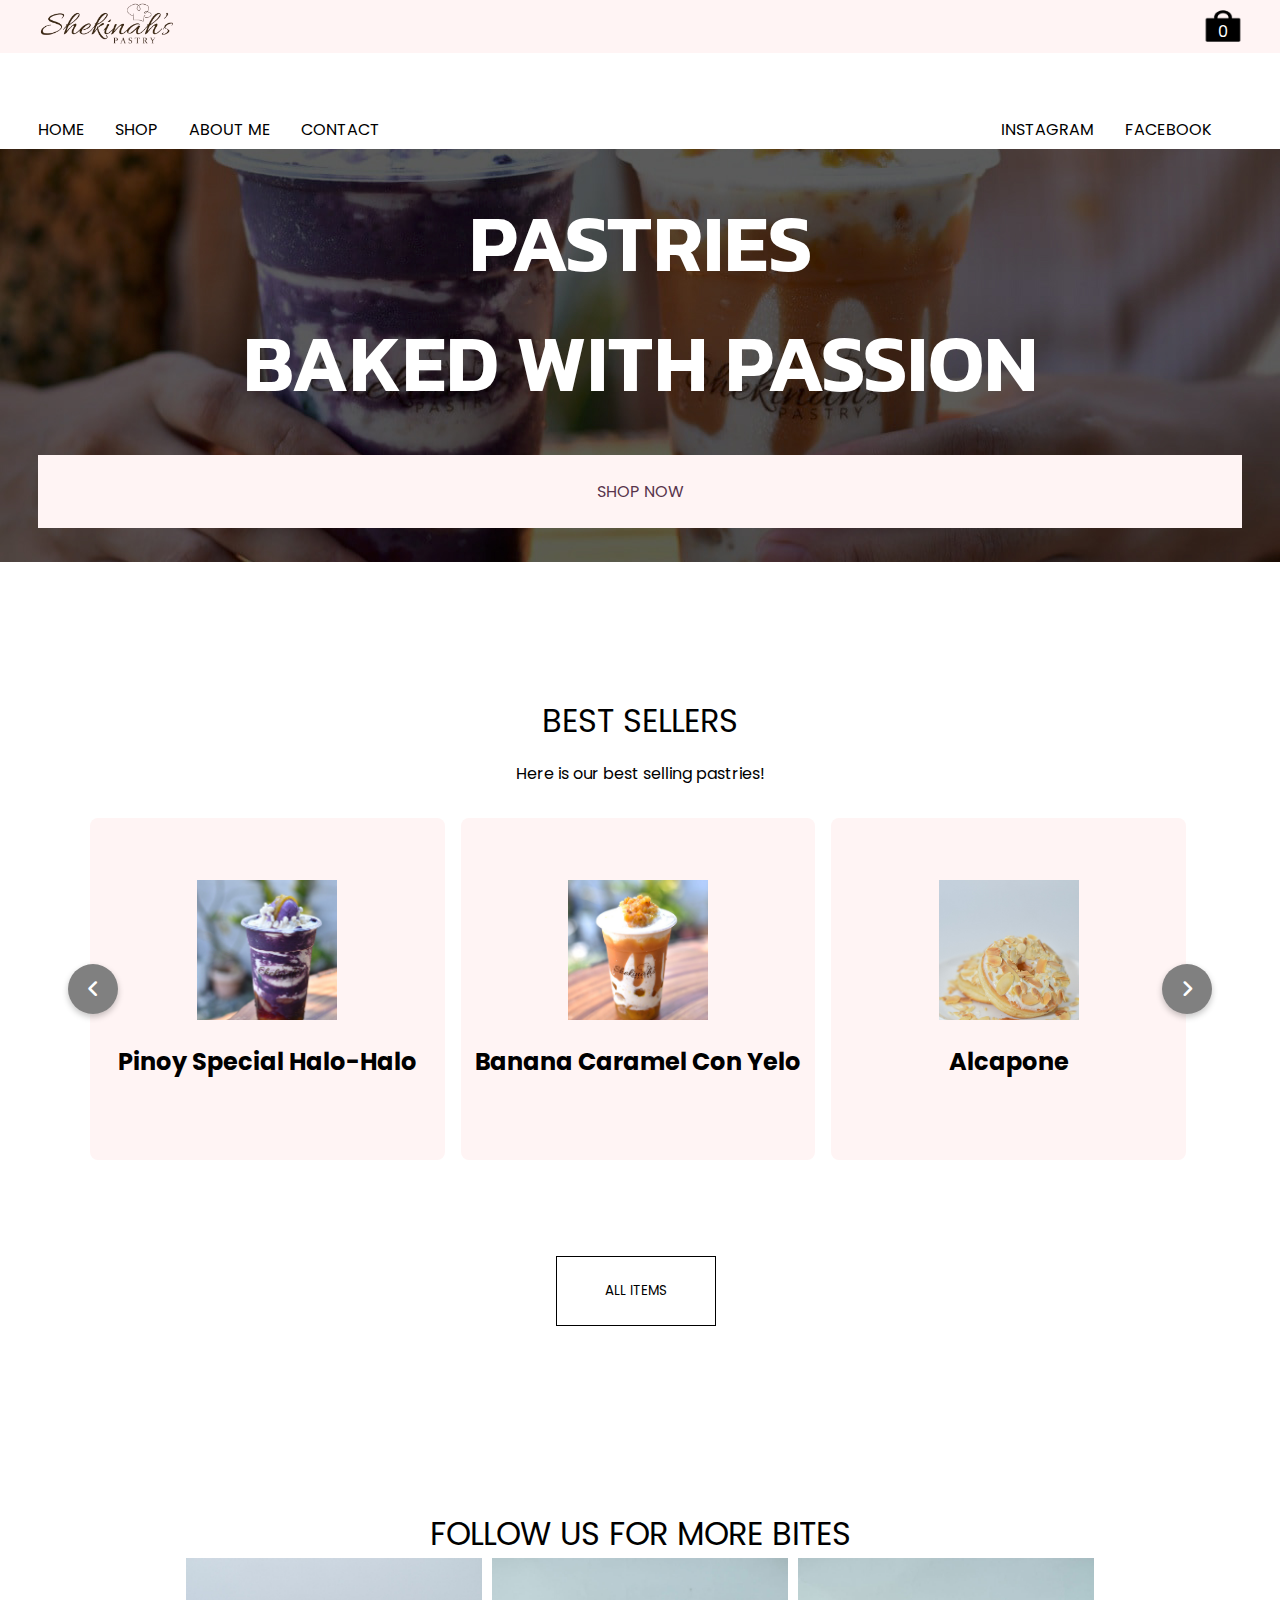
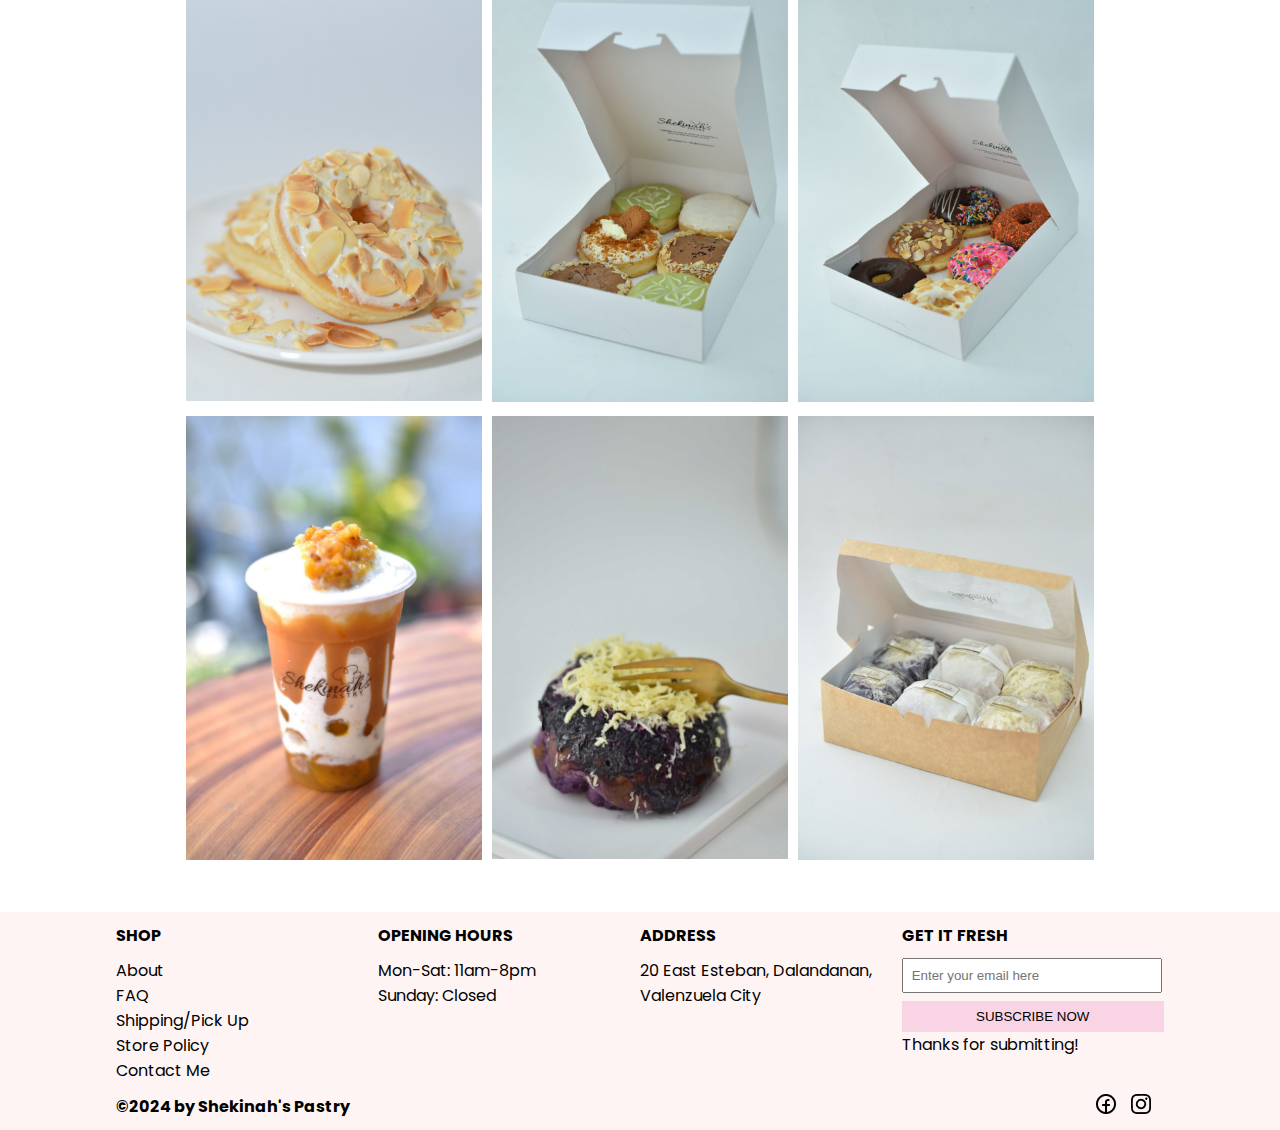
<file: index.html>
<!DOCTYPE html>
<html lang="en">
<head>
    <meta charset="UTF-8">
    <meta name="viewport" content="width=device-width, initial-scale=1.0">
    <link rel="stylesheet" href="style.css">
    <link rel="stylesheet" href="https://cdnjs.cloudflare.com/ajax/libs/font-awesome/6.5.2/css/all.min.css">
    <link rel="stylesheet"href="https://cdn.jsdelivr.net/npm/swiper@9/swiper-bundle.min.css"/>
    <link rel="preconnect" href="https://fonts.googleapis.com">
    <link rel="preconnect" href="https://fonts.googleapis.com">
    <link rel="preconnect" href="https://fonts.gstatic.com" crossorigin>
    <link href="https://fonts.googleapis.com/css2?family=Anton&family=Kanit:ital,wght@0,100;0,200;0,300;0,400;0,500;0,600;0,700;0,800;0,900;1,100;1,200;1,300;1,400;1,500;1,600;1,700;1,800;1,900&family=Poppins:ital,wght@0,100;0,200;0,300;0,400;0,500;0,600;0,700;0,800;0,900;1,100;1,200;1,300;1,400;1,500;1,600;1,700;1,800;1,900&display=swap" rel="stylesheet">
    <title>Shekinah's Pastry</title>
</head>
<body>
    <header>
        <label>
            <input type="checkbox" class="checkboxx">
            <div class="toggle">
                <span class="top-line common"></span>
                <span class="middle-line common"></span>
                <span class="bottom-line common"></span>
            </div>
            <div class="menu-toggle">
                <a href="index.html">HOME</a>
                <a href="pages/shop.html">SHOP</a>
                <a href="pages/about.html">ABOUT ME</a>
                <a href="pages/contact.html">CONTACT</a>
                <a href="https://www.instagram.com/shekinahspastry/" target="_blank">INSTAGRAM</a>
                <a href="https://www.facebook.com/Shekinahspastry" target="_blank">FACEBOOK</a>
            </div>
        </label>
        <div class="left-part-logo">
            <img src="images/logo.png" alt="logo-shekinah" class="shop-logo">
        </div>
        <div class="right-part">
            <div class="shopping-cart-div">
                <div class="shopping-cart-image">
                    <img src="images/shopping-cart.png" class="shopping-cart" alt="">
                    <span class="items-number">0</span>
                </div>
            </div>
            <div class="list-cart">
                <ul class="list-items">
                    
                </ul>
                <div class="checkout">
                    <div class="total">O</div>
                    <div class="closeShopping">Close</div>
                </div>
            </div>
        </div>
    </header>
    <div class="nav-links">
        <div class="left-nav-links">
            <a href="index.html">HOME</a>
            <a href="pages/shop.html">SHOP</a>
            <a href="pages/about.html">ABOUT ME</a>
            <a href="pages/contact.html">CONTACT</a>
        </div>
        <div class="right-nav-links">
            <a href="https://www.instagram.com/shekinahspastry/" target="_blank">INSTAGRAM</a>
            <a href="https://www.facebook.com/Shekinahspastry" target="_blank">FACEBOOK</a>
        </div>
    </div>
    <main>
        <section class="introduction-section">
            <div class="introduction-div">
                <div class="intro-headings">
                    <h1>PASTRIES</h1>
                    <h1>BAKED WITH PASSION</h1>
                </div>
                <div class="shop-btn">
                    <a href="pages/shop.html">
                        <button class="shop-now">SHOP NOW</button>
                    </a>
                </div>
            </div>
        </section>
        <section class="best-sellers">
            <div class="best-sellers-heading">
                    <h1>BEST SELLERS</h1>
                    <h3>Here is our best selling pastries!</h3>
            </div>
            <div class="wrapper">
                <i id="left" class="fa-solid fa-angle-left"></i>
                <ul class="carousel">
                    <li class="card">
                        <div class="pastry">
                            <img src="images/halo-halo.jpg" alt="item" draggable = "false">
                            <h2>Pinoy Special Halo-Halo</h2>
                        </div>
                    </li>
                    <li class="card">
                        <div class="pastry">
                            <img src="images/bananacaramel.jpg" alt="item" draggable = "false">
                            <h2>Banana Caramel Con Yelo</h2>
                        </div>
                    </li>
                    <li class="card">
                        <div class="pastry">
                            <img src="images/alcapone.jpg" alt="item" draggable = "false">
                            <h2>Alcapone</h2>
                        </div>
                    </li>
                    <li class="card">
                        <div class="pastry">
                            <img src="images/ubeensaymada.jpg" alt="item" draggable = "false">
                            <h2>Ube Ensaymada</h2>
                        </div>
                    </li>
                </ul>
                <i id="right" class="fa-solid fa-angle-right"></i>
            </div>
                <div class="all-items">
                    <a href="pages/shop.html">
                        <button class="all-items-button">
                            ALL ITEMS
                        </button>
                    </a>
                </div>
        </section>
        <section class="display-items">
            <div class="display-items-div">
                <div class="follow-us-heading">
                    <h1>FOLLOW US FOR MORE BITES</h1>
                </div>
                <div class="display-items-group">
                    <div class="display-items-sale">
                        <div class="bites">
                            <div class="bites-image">
                                <img src="images/alcapone.jpg" alt="">
                            </div>
                        </div>
                        <div class="bites">
                            <div class="bites-image">
                                <img src="images/bite2.jpg" alt="">
                            </div>
                        </div>
                        <div class="bites">
                            <div class="bites-image">
                                <img src="images/bite3.jpg" alt="">
                            </div>
                        </div>
                        <div class="bites">
                            <div class="bites-image">
                                <img src="images/bananacaramel.jpg" alt="">
                            </div>
                        </div>
                        <div class="bites">
                            <div class="bites-image">
                                <img src="images/ubeensaymada.jpg" alt="">
                            </div>
                        </div>
                        <div class="bites">
                            <div class="bites-image">
                                <img src="images/bite1.jpg" alt="">
                            </div>
                        </div>
                    </div>
                </div>
            </div>
        </section>
    </main>
    <footer>
        <div class="footer-website">
            <div class="footer-div">
                <div class="head">
                    <div class="title">
                        <h1>SHOP</h1>
                    </div>
                    <div class="footer-links-dropdown">
                        <a href="">About</a>
                        <a href="">FAQ</a>
                        <a href="">Shipping/Pick Up</a>
                        <a href="">Store Policy</a>
                        <a href="">Contact Me</a>
                    </div>
                </div>
                <div class="footer-links">
                    <a href="">About</a>
                    <a href="">FAQ</a>
                    <a href="">Shipping/Pick Up</a>
                    <a href="">Store Policy</a>
                    <a href="">Contact Me</a>
                </div>
                <div class="website-copyrights">
                    <h1>&copy;2024 by Shekinah's Pastry</h1>
                </div>
            </div>
            <div class="footer-div">
                <div class="head">
                    <h1>OPENING HOURS</h1>
                </div>
                <div class="schedule">
                    <h4>Mon-Sat: 11am-8pm</h4>
                    <h4>Sunday: Closed</h4>
                </div>
            </div>
            <div class="footer-div">
                <div class="head">
                    <h1>ADDRESS</h1>
                </div>
                <div class="full-address">
                    <p>20 East Esteban, Dalandanan, Valenzuela City</p>
                </div>
            </div>
            <div class="footer-div">
                <div class="head">
                    <h1>GET IT FRESH</h1>
                </div>
                <div class="input-email">
                    <input type="text" placeholder="Enter your email here">
                    <button>SUBSCRIBE NOW</button>
                    <h4>Thanks for submitting!</h4>
                </div>
                <div class="socials">
                    <div class="website-copyrightss">
                        <h1>&copy;2024 by Shekinah's Pastry</h1>
                    </div>
                    <a href="https://www.facebook.com/Shekinahspastry"><img src="images/fb.png" alt="" target="_blank"></a>
                    <a href="https://www.instagram.com/shekinahspastry/"><img src="images/ig.png" alt="" target="_blank"></a>
                </div>
            </div>
        </div>
    </footer>
    <script src="https://cdn.jsdelivr.net/npm/swiper@9/swiper-bundle.min.js"></script>
    <script src="script.js"></script>
</body>
</html>
</file>
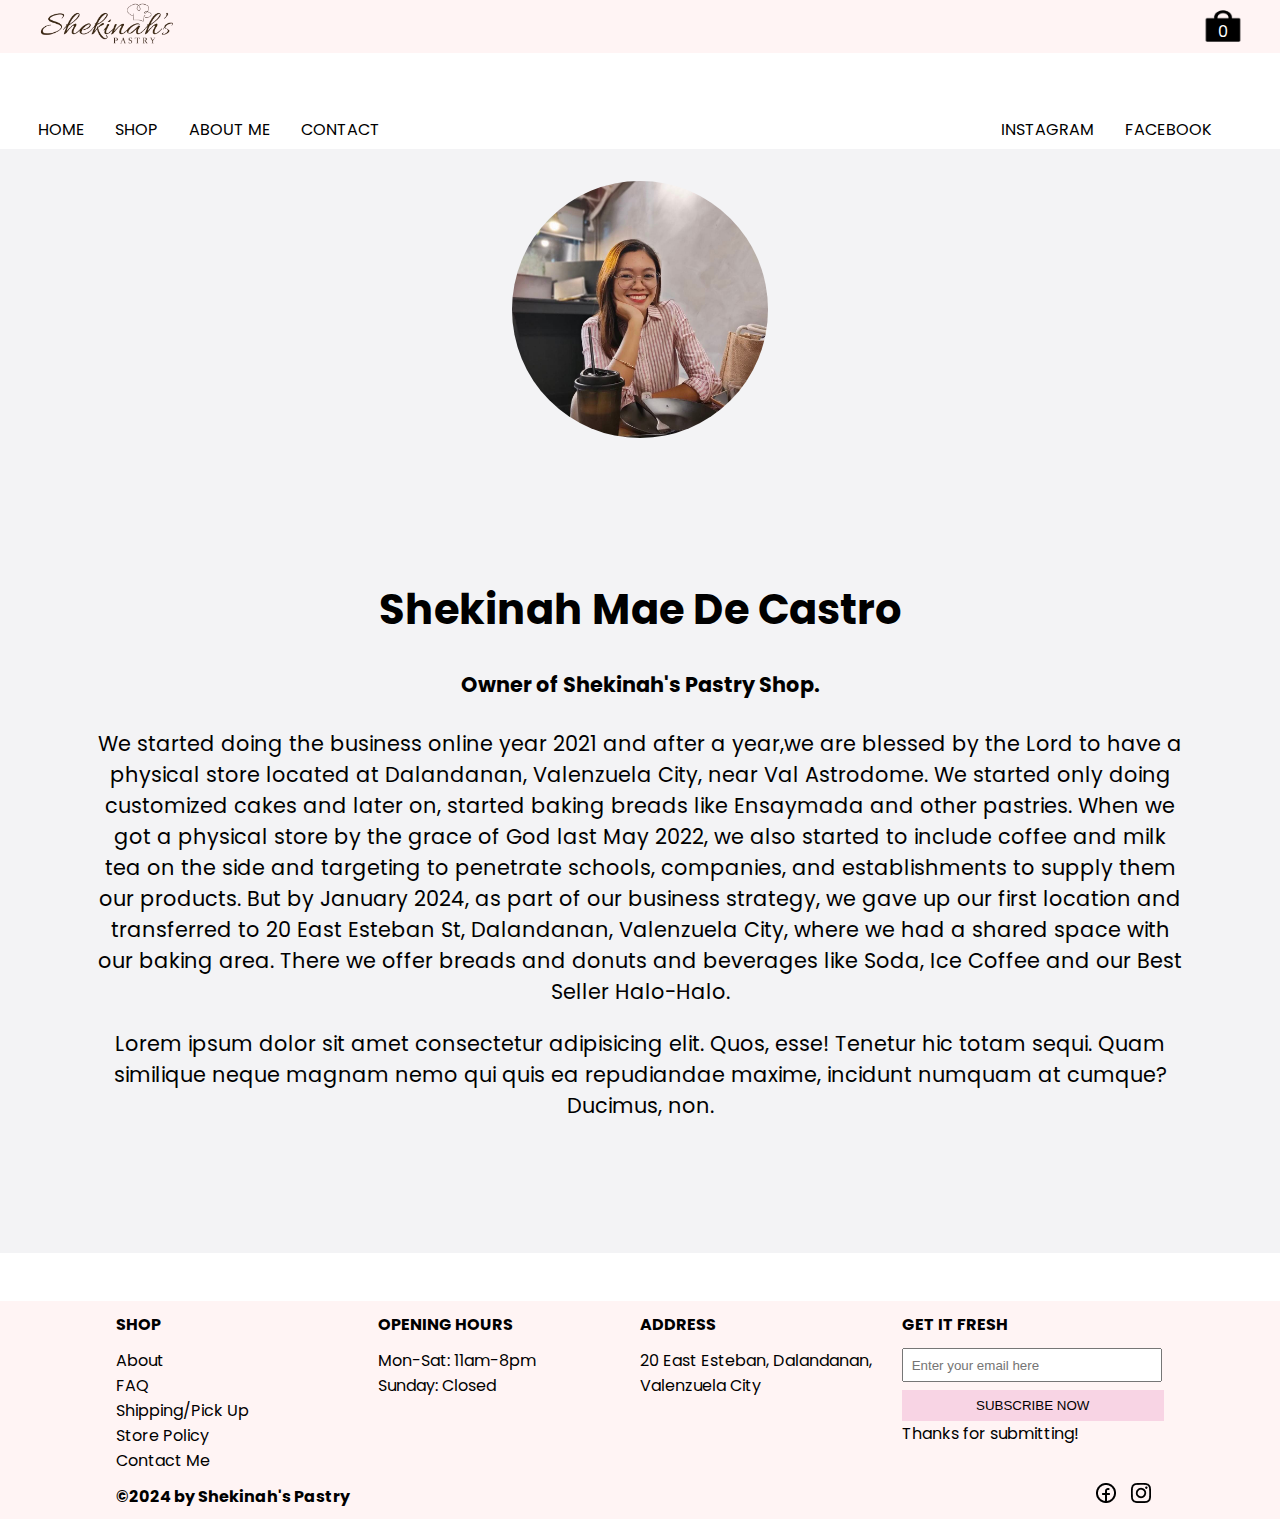
<file: pages/about.html>
<!DOCTYPE html>
<html lang="en">
<head>
    <meta charset="UTF-8">
    <meta name="viewport" content="width=device-width, initial-scale=1.0">
    <link rel="stylesheet" href="../style.css">
    <link rel="preconnect" href="https://fonts.googleapis.com">
    <link rel="preconnect" href="https://fonts.googleapis.com">
    <link rel="preconnect" href="https://fonts.gstatic.com" crossorigin>
    <link href="https://fonts.googleapis.com/css2?family=Anton&family=Kanit:ital,wght@0,100;0,200;0,300;0,400;0,500;0,600;0,700;0,800;0,900;1,100;1,200;1,300;1,400;1,500;1,600;1,700;1,800;1,900&family=Poppins:ital,wght@0,100;0,200;0,300;0,400;0,500;0,600;0,700;0,800;0,900;1,100;1,200;1,300;1,400;1,500;1,600;1,700;1,800;1,900&display=swap" rel="stylesheet">
    <title>Shekinah's Pastry</title>
</head>
<body>
    <header>
        <label>
            <input type="checkbox" class="checkboxx">
            <div class="toggle">
                <span class="top-line common"></span>
                <span class="middle-line common"></span>
                <span class="bottom-line common"></span>
            </div>
            <div class="menu-toggle">
                <a href="/index.html">HOME</a>
                <a href="../pages/shop.html">SHOP</a>
                <a href="../pages/about.html">ABOUT ME</a>
                <a href="../pages/contact.html">CONTACT</a>
                <a href="https://www.instagram.com/shekinahspastry/" target="_blank">INSTAGRAM</a>
                <a href="https://www.facebook.com/Shekinahspastry" target="_blank">FACEBOOK</a>
            </div>
        </label>
        <div class="left-part-logo">
            <img src="../images/logo.png" alt="logo-shekinah" class="shop-logo">
        </div>
        <div class="right-part">
            <div class="shopping-cart-div">
                <div class="shopping-cart-image">
                    <img src="../images/shopping-cart.png" class="shopping-cart" alt="">
                    <span class="items-number">0</span>
                </div>
            </div>
            <div class="list-cart">
                <ul class="list-items">
                    
                </ul>
                <div class="checkout">
                    <div class="total">O</div>
                    <div class="closeShopping">Close</div>
                </div>
            </div>
        </div>
    </header>
    <div class="nav-links">
        <div class="left-nav-links">
            <a href="../index.html">HOME</a>
            <a href="../pages/shop.html">SHOP</a>
            <a href="about.html">ABOUT ME</a>
            <a href="../pages/contact.html">CONTACT</a>
        </div>
        <div class="right-nav-links">
            <a href="https://www.instagram.com/shekinahspastry/" target="_blank">INSTAGRAM</a>
            <a href="https://www.facebook.com/Shekinahspastry" target="_blank">FACEBOOK</a>
        </div>
    </div>
    <main>
        <section class="about-section">
            <div class="about-me-div">
                <div class="about-image">
                    <img src="../images/owner.jpg" alt="">
                </div>
                <div class="paragraph-div">
                    <div class="paragraph">
                        <h1>Shekinah Mae De Castro</h1>
                        <h4>Owner of Shekinah's Pastry Shop.</h4>
                        <p>
                            We started doing the business online year 2021 and after a year,we are blessed by the Lord to have a physical store located at Dalandanan, Valenzuela City, near Val Astrodome.

                            We started only doing customized cakes and later on, started baking breads like Ensaymada  and other pastries. When we got a physical store by the grace of God last May 2022, we also started to include coffee and milk tea on the side and targeting to penetrate schools, companies, and establishments to supply them our products.

                            But by January 2024, as part of our business strategy, we gave up our first location and transferred to 20 East Esteban St, Dalandanan, Valenzuela City, where we had a shared space with our baking area. There we offer breads and donuts and beverages like Soda, Ice Coffee and our Best Seller Halo-Halo.
                        </p>
                    </div>
                    <div class="paragraph">
                        <p>Lorem ipsum dolor sit amet consectetur adipisicing elit. Quos, esse! Tenetur hic totam sequi. Quam similique neque magnam nemo qui quis ea repudiandae maxime, incidunt numquam at cumque? Ducimus, non.</p>
                    </div>
                </div>
            </div>
        </section>
    </main>
    <footer>
        <div class="footer-website">
            <div class="footer-div">
                <div class="head">
                    <div class="title">
                        <h1>SHOP</h1>
                    </div>
                    <div class="footer-links-dropdown">
                        <a href="">About</a>
                        <a href="">FAQ</a>
                        <a href="">Shipping/Pick Up</a>
                        <a href="">Store Policy</a>
                        <a href="">Contact Me</a>
                    </div>
                </div>
                <div class="footer-links">
                    <a href="">About</a>
                    <a href="">FAQ</a>
                    <a href="">Shipping/Pick Up</a>
                    <a href="">Store Policy</a>
                    <a href="">Contact Me</a>
                </div>
                <div class="website-copyrights">
                    <h1>&copy;2024 by Shekinah's Pastry</h1>
                </div>
            </div>
            <div class="footer-div">
                <div class="head">
                    <h1>OPENING HOURS</h1>
                </div>
                <div class="schedule">
                    <h4>Mon-Sat: 11am-8pm</h4>
                    <h4>Sunday: Closed</h4>
                </div>
            </div>
            <div class="footer-div">
                <div class="head">
                    <h1>ADDRESS</h1>
                </div>
                <div class="full-address">
                    <p>20 East Esteban, Dalandanan, Valenzuela City</p>
                </div>
            </div>
            <div class="footer-div">
                <div class="head">
                    <h1>GET IT FRESH</h1>
                </div>
                <div class="input-email">
                    <input type="text" placeholder="Enter your email here">
                    <button>SUBSCRIBE NOW</button>
                    <h4>Thanks for submitting!</h4>
                </div>
                <div class="socials">
                    <div class="website-copyrightss">
                        <h1>&copy;2024 by Shekinah's Pastry</h1>
                    </div>
                    <a href="https://www.facebook.com/Shekinahspastry"><img src="../images/fb.png" alt="" target="_blank"></a>
                    <a href="https://www.instagram.com/shekinahspastry/"><img src="../images/ig.png" alt="" target="_blank"></a>
                </div>
            </div>
        </div>
    </footer>
    <script src="../script.js"></script>
</body>
</html>
</file>
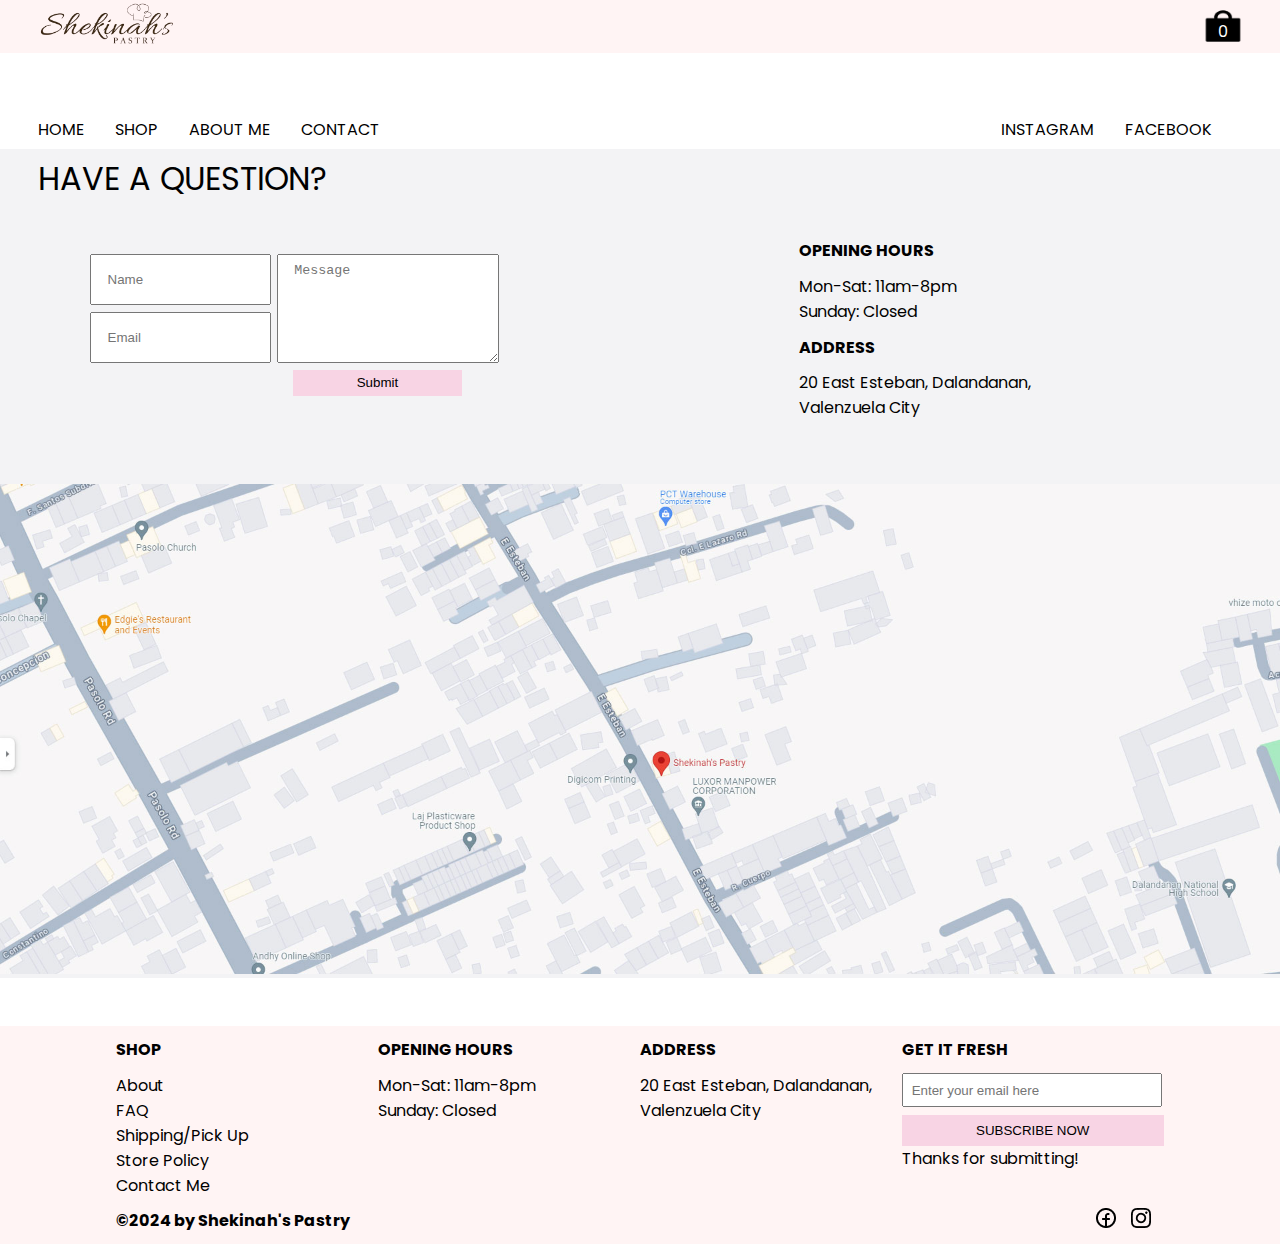
<file: pages/contact.html>
<!DOCTYPE html>
<html lang="en">
<head>
    <meta charset="UTF-8">
    <meta name="viewport" content="width=device-width, initial-scale=1.0">
    <link rel="stylesheet" href="../style.css">
    <link rel="preconnect" href="https://fonts.googleapis.com">
    <link rel="preconnect" href="https://fonts.googleapis.com">
    <link rel="preconnect" href="https://fonts.gstatic.com" crossorigin>
    <link href="https://fonts.googleapis.com/css2?family=Anton&family=Kanit:ital,wght@0,100;0,200;0,300;0,400;0,500;0,600;0,700;0,800;0,900;1,100;1,200;1,300;1,400;1,500;1,600;1,700;1,800;1,900&family=Poppins:ital,wght@0,100;0,200;0,300;0,400;0,500;0,600;0,700;0,800;0,900;1,100;1,200;1,300;1,400;1,500;1,600;1,700;1,800;1,900&display=swap" rel="stylesheet">
    <title>Shekinah's Pastry</title>
</head>
<body>
    <header>
        <label>
            <input type="checkbox" class="checkboxx">
            <div class="toggle">
                <span class="top-line common"></span>
                <span class="middle-line common"></span>
                <span class="bottom-line common"></span>
            </div>
            <div class="menu-toggle">
                <a href="/index.html">HOME</a>
                <a href="../pages/shop.html">SHOP</a>
                <a href="../pages/about.html">ABOUT ME</a>
                <a href="../pages/contact.html">CONTACT</a>
                <a href="https://www.instagram.com/shekinahspastry/" target="_blank">INSTAGRAM</a>
                <a href="https://www.facebook.com/Shekinahspastry" target="_blank">FACEBOOK</a>
            </div>
        </label>
        <div class="left-part-logo">
            <img src="../images/logo.png" alt="logo-shekinah" class="shop-logo">
        </div>
        <div class="right-part">
            <div class="shopping-cart-div">
                <div class="shopping-cart-image">
                    <img src="../images/shopping-cart.png" class="shopping-cart" alt="">
                    <span class="items-number">0</span>
                </div>
            </div>
            <div class="list-cart">
                <ul class="list-items">
                    
                </ul>
                <div class="checkout">
                    <div class="total">O</div>
                    <div class="closeShopping">Close</div>
                </div>
            </div>
        </div>
    </header>
    <div class="nav-links">
        <div class="left-nav-links">
            <a href="../index.html">HOME</a>
            <a href="../pages/shop.html">SHOP</a>
            <a href="about.html">ABOUT ME</a>
            <a href="../pages/contact.html">CONTACT</a>
        </div>
        <div class="right-nav-links">
            <a href="https://www.instagram.com/shekinahspastry/" target="_blank">INSTAGRAM</a>
            <a href="https://www.facebook.com/Shekinahspastry" target="_blank">FACEBOOK</a>

        </div>
    </div>
    <main>
        <section class="contact-section">
            <div class="contact-div">
                <div class="input-div">
                    <div class="contact-heading">
                        <h1>HAVE A QUESTION?</h1>
                    </div>
                    <div class="fill-up">
                        <div class="left-fill">
                            <input type="text" placeholder="Name">
                            <input type="text" placeholder="Email">
                        </div>
                        <div class="right-fill">
                            <textarea placeholder="Message"></textarea>
                            <div class="submit">
                                <button>Submit</button>
                            </div>
                        </div>
                    </div>
                </div>
                <div class="details-div">
                    <div class="info-div">
                        <div class="head">
                            <h1>OPENING HOURS</h1>
                        </div>
                        <div class="schedule">
                            <h4>Mon-Sat: 11am-8pm</h4>
                            <h4>Sunday: Closed</h4>
                        </div>
                    </div>
                    <div class="info-div">
                        <div class="head">
                            <h1>ADDRESS</h1>
                        </div>
                        <div class="full-address">
                            <p>20 East Esteban, Dalandanan, Valenzuela City</p>
                        </div>
                    </div>
                </div>
            </div>
            <div class="map">
                <img src="../images/map.jpg" alt="">
            </div>
        </section>
    </main>
    <footer>
        <div class="footer-website">
            <div class="footer-div">
                <div class="head">
                    <div class="title">
                        <h1>SHOP</h1>
                    </div>
                    <div class="footer-links-dropdown">
                        <a href="">About</a>
                        <a href="">FAQ</a>
                        <a href="">Shipping/Pick Up</a>
                        <a href="">Store Policy</a>
                        <a href="">Contact Me</a>
                    </div>
                </div>
                <div class="footer-links">
                    <a href="">About</a>
                    <a href="">FAQ</a>
                    <a href="">Shipping/Pick Up</a>
                    <a href="">Store Policy</a>
                    <a href="">Contact Me</a>
                </div>
                <div class="website-copyrights">
                    <h1>&copy;2024 by Shekinah's Pastry</h1>
                </div>
            </div>
            <div class="footer-div">
                <div class="head">
                    <h1>OPENING HOURS</h1>
                </div>
                <div class="schedule">
                    <h4>Mon-Sat: 11am-8pm</h4>
                    <h4>Sunday: Closed</h4>
                </div>
            </div>
            <div class="footer-div">
                <div class="head">
                    <h1>ADDRESS</h1>
                </div>
                <div class="full-address">
                    <p>20 East Esteban, Dalandanan, Valenzuela City</p>
                </div>
            </div>
            <div class="footer-div">
                <div class="head">
                    <h1>GET IT FRESH</h1>
                </div>
                <div class="input-email">
                    <input type="text" placeholder="Enter your email here">
                    <button>SUBSCRIBE NOW</button>
                    <h4>Thanks for submitting!</h4>
                </div>
                <div class="socials">
                    <div class="website-copyrightss">
                        <h1>&copy;2024 by Shekinah's Pastry</h1>
                    </div>
                    <a href="https://www.facebook.com/Shekinahspastry"><img src="../images/fb.png" alt="" target="_blank"></a>
                    <a href="https://www.instagram.com/shekinahspastry/"><img src="../images/ig.png" alt="" target="_blank"></a>
                </div>
            </div>
        </div>
    </footer>
    <script src="../script.js"></script>
</body>
</html>
</file>
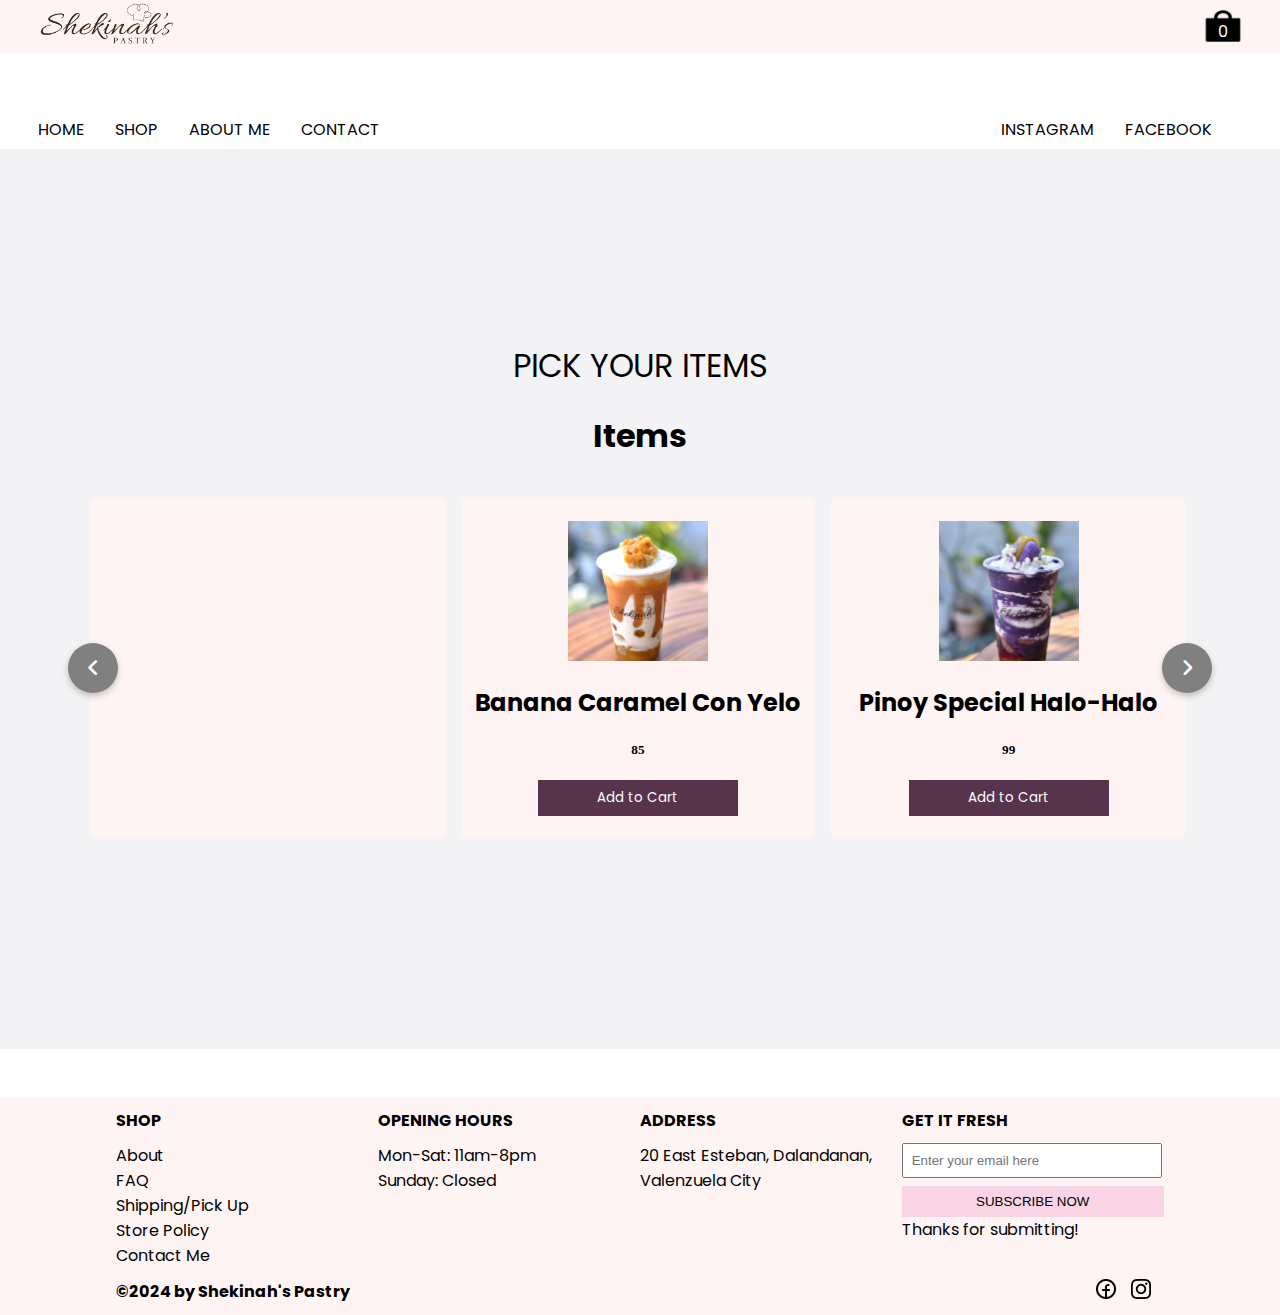
<file: pages/shop.html>
<!DOCTYPE html>
<html lang="en">
<head>
    <meta charset="UTF-8">
    <meta name="viewport" content="width=device-width, initial-scale=1.0">
    <link rel="stylesheet" href="../style.css">
    <link rel="stylesheet" href="https://cdnjs.cloudflare.com/ajax/libs/font-awesome/6.5.2/css/all.min.css">
    <link rel="preconnect" href="https://fonts.googleapis.com">
    <link rel="preconnect" href="https://fonts.googleapis.com">
    <link rel="preconnect" href="https://fonts.gstatic.com" crossorigin>
    <link href="https://fonts.googleapis.com/css2?family=Anton&family=Kanit:ital,wght@0,100;0,200;0,300;0,400;0,500;0,600;0,700;0,800;0,900;1,100;1,200;1,300;1,400;1,500;1,600;1,700;1,800;1,900&family=Poppins:ital,wght@0,100;0,200;0,300;0,400;0,500;0,600;0,700;0,800;0,900;1,100;1,200;1,300;1,400;1,500;1,600;1,700;1,800;1,900&display=swap" rel="stylesheet">
    <title>Shekinah's Pastry</title>
</head>
<body>
    <header>
        <label>
            <input type="checkbox" class="checkboxx">
            <div class="toggle">
                <span class="top-line common"></span>
                <span class="middle-line common"></span>
                <span class="bottom-line common"></span>
            </div>
            <div class="menu-toggle">
                <a href="/index.html">HOME</a>
                <a href="../pages/shop.html">SHOP</a>
                <a href="../pages/about.html">ABOUT ME</a>
                <a href="../pages/contact.html">CONTACT</a>
                <a href="https://www.instagram.com/shekinahspastry/" target="_blank">INSTAGRAM</a>
                <a href="https://www.facebook.com/Shekinahspastry" target="_blank">FACEBOOK</a>
            </div>
        </label>
        <div class="left-part-logo">
            <img src="../images/logo.png" alt="logo-shekinah" class="shop-logo">
        </div>
        <div class="right-part">
            <div class="shopping-cart-div">
                <div class="shopping-cart-image">
                    <img src="../images/shopping-cart.png" class="shopping-cart" alt="">
                    <span class="items-number">0</span>
                </div>
            </div>
            <div class="list-cart">
                <ul class="list-items">
                    
                </ul>
                <div class="checkout">
                    <div class="total">O</div>
                    <div class="closeShopping">Close</div>
                </div>
            </div>
        </div>
    </header>
    <div class="nav-links">
        <div class="left-nav-links">
            <a href="../index.html">HOME</a>
            <a href="shop.html">SHOP</a>
            <a href="../pages/about.html">ABOUT ME</a>
            <a href="../pages/contact.html">CONTACT</a>
        </div>
        <div class="right-nav-links">
            <a href="https://www.instagram.com/shekinahspastry/" target="_blank">INSTAGRAM</a>
            <a href="https://www.facebook.com/Shekinahspastry" target="_blank">FACEBOOK</a>

        </div>
    </div>
    <main>
        <section class="buy-items">
            <div class="buy-items-heading">
                <h1>PICK YOUR ITEMS</h1>
            </div>
            <h1 class="product-name">Items</h1>
            <div class="wrapper">
                <i id="left" class="fa-solid fa-angle-left"></i>
                <ul class="carousel">
                    <li class="card">
                        
                    </li>
                </ul>
                <i id="right" class="fa-solid fa-angle-right"></i>
            </div>
        </section>
    </main>
    <footer>
        <div class="footer-website">
            <div class="footer-div">
                <div class="head">
                    <div class="title">
                        <h1>SHOP</h1>
                    </div>
                    <div class="footer-links-dropdown">
                        <a href="">About</a>
                        <a href="">FAQ</a>
                        <a href="">Shipping/Pick Up</a>
                        <a href="">Store Policy</a>
                        <a href="">Contact Me</a>
                    </div>
                </div>
                <div class="footer-links">
                    <a href="">About</a>
                    <a href="">FAQ</a>
                    <a href="">Shipping/Pick Up</a>
                    <a href="">Store Policy</a>
                    <a href="">Contact Me</a>
                </div>
                <div class="website-copyrights">
                    <h1>&copy;2024 by Shekinah's Pastry</h1>
                </div>
            </div>
            <div class="footer-div">
                <div class="head">
                    <h1>OPENING HOURS</h1>
                </div>
                <div class="schedule">
                    <h4>Mon-Sat: 11am-8pm</h4>
                    <h4>Sunday: Closed</h4>
                </div>
            </div>
            <div class="footer-div">
                <div class="head">
                    <h1>ADDRESS</h1>
                </div>
                <div class="full-address">
                    <p>20 East Esteban, Dalandanan, Valenzuela City</p>
                </div>
            </div>
            <div class="footer-div">
                <div class="head">
                    <h1>GET IT FRESH</h1>
                </div>
                <div class="input-email">
                    <input type="text" placeholder="Enter your email here">
                    <button>SUBSCRIBE NOW</button>
                    <h4>Thanks for submitting!</h4>
                </div>
                <div class="socials">
                    <div class="website-copyrightss">
                        <h1>&copy;2024 by Shekinah's Pastry</h1>
                    </div>
                    <a href="https://www.facebook.com/Shekinahspastry"><img src="../images/fb.png" alt="" target="_blank"></a>
                    <a href="https://www.instagram.com/shekinahspastry/"><img src="../images/ig.png" alt="" target="_blank"></a>
                </div>
            </div>
        </div>
    </footer>
    <script src="../script.js"></script>
    <script>
        function initApp(){
            products.forEach((value, key)=>{
            let newList = document.createElement('li');
            newList.className = 'card';
            newList.innerHTML = `
                <div class="pastry">
                <img src="${value.image}" alt="item" draggable = "false">
                <h2>${value.name}</h2>
                <h5>${value.price.toLocaleString()}</h5>
                <button class="add-to-cart" onclick="addtocart(${key})">
                    Add to Cart
                </button>
                </div>
            `;
            carousel.appendChild(newList);
            })
        }
        initApp();
    </script>
</body>
</html>
</file>
<file: style.css>
html, body{
    margin: 0;
    padding: 0;
    width: 100%;
    height: 100%;
}
header{
    display: flex;
    align-items: center;
    background-color: #fff4f4;
    width: 100%;
}
.shop-logo{
    margin-left: 2rem;
    width: 150px;
}
.left-part-logo, .right-part{
    width: 50%;
    display: flex;
    align-items: center;
}
.right-part{
    display: flex;
    align-items: center;
    justify-content: end;
}
.right-part div{
    margin-right: 2rem;
}
.search-input{
    height: 2rem;
    width: 13rem;
    border: none;
    padding-left: 3%;
}
.account-image{
    width: 40px;
    border-radius:  50px;
}
.shopping-cart, .shopping-cart-div{
    width: 50px;
}
.shopping-cart-div{
    display: flex;
    align-items: center
}
.shopping-cart-image{
    position: relative;
    top: 0.1rem
}
.items-number{
    position: absolute;
    top: 0.8rem;
    left: 19.5px;
    z-index: 2;
    margin: 0
}
.items-number{
    color: white;
    font-family: "Poppins", sans serif;
}
.drop-down{
    background-color: transparent;
    border: none;
}
.dropdown-div{
    position: relative;
    display: inline-block;
    padding: 0;
}
.dropdown-content{
    display: none;
    position: absolute;
    background-color: white;
    min-width: 200px;
    z-index: 1;
}
.dropdown-content a{
    color: black;
    text-decoration: none;
    padding: 1rem 2rem ;
    display: block;
    font-size: 0.9rem;
    width: 150px;
}

.dropdown-content a:hover{
    background-color: #ddd;
    font-weight: 400;
}
.dropdown-div:hover .dropdown-content{
    display: block;
}
.list-cart{
    font-family: "Poppins", sans-serif;
    position: fixed;
    top: 0;
    right: -34px;
    left: 100%;
    width: 500px;
    background-color: #58344c;
    height: 100vh;
    transition: 0.5s;
    z-index: 500;
}
.list-cart h1{
    color: #fff4f4;
    font-weight: 400;
    margin: 0;
    padding: 0rem 1.2rem;
    height: 80px;
    display: flex;
    align-items: center;
}
.list-cart .checkout{
    position: absolute;
    bottom: 0;
    width: 100%;
    display: grid;
    grid-template-columns: repeat(2, 1fr);
}
.list-cart .checkout div{
    background-color: #fff4f4;
    width: 100%;
    height: 70px;
    display: flex;
    align-items: center;
    justify-content: center;
    font-weight: bold;
    cursor: pointer;
}
.list-cart .checkout div:nth-child(1){
    background-color: #f4d4e4;
}
.active .list-cart{
    left: calc(100% - 500px);
}
.active body{
    transform: translateX(-200px);
}
a{
    text-decoration: none;
    color: black;
    margin-right: 5%;
    font-family: "Poppins", sans-serif;
    font-weight: 400;
    transition: 0.2s;
}
a:hover{
    font-weight: bold;
}
.nav-links{
    display: flex;
    flex-direction: row;
    align-items: center;
    padding: 0.5% 3%;
    padding-top: 5%; !important
}
.left-nav-links, .right-nav-links{
    display: flex;
    width: 50%;
}
.right-nav-links{
    justify-content: end;
}
.label{
    margin: 0;
    padding: 0; !important
    margin-bottom: 30px;
}
.menu-toggle{
    width: 100%;
    background-color: white;
    transform: translateX(-100%);
    transition: 0.5s ease;
    display: flex;
    flex-direction: column;
    justify-content: end;
    position: absolute;
    background-color: white;
    top: 60px;
}
.menu-toggle a{
    padding: 5rem
}
.checkboxx{
    display: none;
    visibility: hidden;
    -webkit-appearance: none;
}
.toggle{
    display: none;
}
.toggle .common{
    position: absolute;
    height: 2px;
    width: 20px;
    background-color: black;
    border-radius: 50px;
    transition: 0.3s ease;
}
.toggle .top-line{
    top: 30%;
    left: 50%;
    transform: translate(-50%, -50%);
}
.toggle .middle-line{
    top: 50%;
    left: 50%;
    transform: translate(-50%, -50%);
}
.toggle .bottom-line{
    top: 70%;
    left: 50%;
    transform: translate(-50%, -50%);
}
.checkboxx:checked ~ .toggle .top-line{
    left: 2px;
    top: 14px;
    width: 25px;
    transform: rotate(45deg);
}
.checkboxx:checked ~ .toggle .bottom-line{
    left: 2px;
    top: 14px;
    width: 25px;
    transform: rotate(-45deg);
}
.checkboxx:checked ~ .toggle .middle-line{
    opacity:0;
}
.checkboxx:checked ~ .menu-toggle{
    transform: translateX(0)
}
.introduction-section{
    display: flex;
    justify-content: center;
}
.introduction-div{
    display: flex;
    height: 400px;
    background-color: #f8d4e4;
    padding: 0.5% 3%;
    justify-content: center;
    background-image: url('images/opening.jpg');
    background-repeat: no-repeat;
    background-size: cover;
    background-position: center;
}
.introduction-div{
    display: flex;
    flex-direction: column;
    justify-content: center;
    text-align: center;
    width: 100%;
}
.intro-headings{
    display: flex;
    justify-content: center;
    text-align: center;
    margin-bottom: 2rem;
}
.shop-btn{
    display: flex;
    justify-content: center;
    text-align: center;

    width: 100%;
}
.introduction-div h1{
    color: white;
    font-family: "Kanit", sans-serif;
    font-weight: 600;
    font-size: 5rem;
    margin: 0;
}
.introduction-div div{
    display: flex;
    flex-direction: column;
}
.shop-now{
    text-align: center;
    font-family: "Poppins", sans-serif;
    font-size: 1rem;
    width: 100%;
    padding: 2%;
    border: none;
    cursor: pointer;
    transition: 0.5s;
    background-color: #fff4f4;
    color: #58344c;
}
.shop-btn a{
    margin: 0;
}
.shop-now:hover{
    background-color: #58344c;
    color: #fff4f4;
}
.best-sellers, .buy-items{
    display: flex;
    align-items: center;
    justify-content: center;
    min-height: 100vh;
    flex-direction: column;
}
.best-sellers-heading{
    display: flex;
    flex-direction: column;
    text-align: center;
}
.best-sellers-heading h1, .follow-us-heading h1, .buy-items-heading h1 , .about-me-heading h1, .contact-heading h1{
    font-family: "Poppins", sans-serif;
    font-weight: 400;
    font-size: 2rem;
    margin: 0;
}
.best-sellers-heading h3{
    font-family: "Poppins", sans-serif;
    font-weight: 400;
    font-size: 1rem;
}
.wrapper{
    max-width: 1100px;
    width: 100%;
    position: relative;
}
.carousel.dragging .card{
    cursor: grab;
    user-select: none;
}
.carousel.no-transition {
    scroll-behavior: smooth;
}
.carousel.dragging {
    scroll-snap-type: none;
    scroll-behavior: auto;
}
.carousel{
    padding: 0;
}
.carousel .card{
    scroll-snap-align: start;
    height: 342px;
    list-style: none;
    background: #fff4f4;
    border-radius: 8px;
    display: flex;
    align-items: center;
    justify-content: center;
    flex-direction: column;
    text-align: center;
}
.wrapper .carousel{
    display: grid;
    grid-auto-flow: column;
    grid-auto-columns: calc((100% / 3) - 12px);
    gap: 16px;
    overflow-x: auto;
    scroll-snap-type: x mandatory;
    scroll-behavior: smooth;
    scrollbar-width: 0;
}
.carousel::-webkit-scrollbar{
    display: none;
}
.wrapper i{
    height: 50px;
    width: 50px;
    background: gray;
    color: white;
    text-align: center;
    line-height: 50px;
    border-radius: 50%;
    cursor: pointer;
    top: 50%;
    position: absolute;
    transform: translateY(-50%);
    box-shadow: 0px 3px 6px rgba(0, 0, 0, 0.23);
    font-size: 1.25rem;
}
.wrapper i:first-child{
    left: -22px;
}
.wrapper i:last-child{
    right: -22px;
}
.pastry h2{
    font-family: "Poppins", sans serif;
}
.card .pastry img{
    width: 140px;
    height: 140px;
    object-fit: cover;
}

.all-items{
    display: flex;
    justify-content: center;
    margin-top: 5rem
}
.all-items-button{
    font-family: "Poppins", sans serif;
    width: 10rem;
    padding: 15%;
    background-color: white;
    border: 1px solid black;
    transition: 0.2s;
}
.all-items-button:hover{
    color: white;
    background-color: black;
}
.display-items-div{
    margin-top: 3rem;
    display: flex;
    flex-direction: column;
    justify-content: center;
}
.display-items-group{
    display: flex;
    justify-content: center;
}
.display-items-sale{
    display: grid;
    grid-template-columns: 18.5rem 18.5rem 18.5rem;
    grid-gap: 10px;
}
.follow-us-heading{
    text-align: center;
}
.bites{
    display: grid;
    grid-template-columns: repeat(6 3rem);
    column-gap: 16px;
}
.bites-image img{
    width: 100%;
}
footer{
    background-color: #fff4f4;
    display: flex;
    justify-content: center;
    margin-top: 3rem;
}
.arrow-down{
    display: none;
}
.footer-links-dropdown{
    display: none;
}
.footer-website{
    display: flex;
    justify-content: center
}
.footer-div{
    display: flex;
    flex-direction: column;
    font-family: "Poppins", sans-serif;
    width: 25%;
}
.footer-links{
    display: flex;
    flex-direction: column;
}
.website-copyrights h1{
    font-size: 1rem
}
.head h1{
    font-size: 1rem;
}
.schedule, .address{
    display: flex;
    flex-direction: column;
}
.schedule h4{
    font-family: "Poppins", sans-serif;
    font-weight: 400;
    margin: 0;
}
.full-address p{
    margin: 0;
}
.input-email input{
    width: 92%;
    padding: 3%;
}
.input-email button{
    margin-top: 0.5rem;
    width: 100%;
    padding: 3%;
    border:none;
    background-color: #f8d4e4;
}
.input-email h4{
    margin: 0;
    font-weight: 400;
}
.socials{
    display: flex;
    margin-top: 2.2rem;
    justify-content: end;
    align-items: center;
}
.website-copyrightss{
    display: none;
}

.buy-div, .about-me-div, .contact-div, .map{
    background-color: #f3f3f5;
}
.buy-items{
    background-color: #f3f3f5;
}
.product-name{
    font-family: "Poppins", sans serif;
}
.add-to-cart{
    width: 200px;
    background-color: #58344c;
    color: white;
    padding: 0.5rem 1rem;
    border: none;
    font-family: "Poppins", sans serif;
    transition: 0.2s;
    cursor: pointer;
}
.add-to-cart:hover{
    background-color: white;
    color: #58344c;
}
.list-items li{
    display: grid;
    grid-template-columns: 100px repeat(3, 1fr);
    color: #fff;
    row-gap: 10px;
    margin-bottom: 20px;
    
}
.list-items li div{
    display: flex;
    align-items: center;
    justify-content: center;
}
.list-items li img{
    width: 90%;
}
.list-items li img{
    width: 90%;
}
.list-items button{
    width: auto;
    background-color: #fff5;
    border: none;
}
.list-items .count{
    margin: 0 10px;
}
.buy-items-div{
    display: flex;
    flex-direction: column;
    justify-content: center;
    padding-top: 2rem;
    padding-bottom: 2rem;
}
.buy-items-heading, .about-me-heading{
    display: flex;
    flex-direction: column;
    text-align: center;
}
.about-me-div{
    display: flex;
    flex-direction: column;
    justify-content: center;
    padding: 2rem 0rem;
}
.about-image{
    display: flex;
    justify-content: center;
    margin-bottom: 2rem;
}
.about-me-heading{
    margin: 0;
}
.about-image img{
    width: 20%;
    border-radius: 100%;
}
.paragraph-div{
    font-size: 1.3rem;
    font-family: "Poppins", sans-serif;
    padding: 5rem 6rem;
    text-align: center;
    margin: 0;
}
.contact-div{
    display: flex;
}
.input-div{
    width: 60%;
    padding: 0.5% 3%;
}
.details-div{
    width: 40%;
    display: flex;
    justify-content: end;
    flex-direction: column;
}
.info-div{
    display: block;
    font-family: "Poppins", sans-serif;
    width: 50%
}
.left-fill{
    display: flex;
    flex-direction: column;
    width: 30%;
}
.left-fill input{
    padding: 1rem 1rem;
    margin: 0.2rem;
}
.right-fill{
    width: 30%;
}
.right-fill textarea{
    width: 100%;
    height: 78.6%;
    padding: 0.5rem 1rem;
    margin: 0.2rem;
}
.fill-up{
    display: flex;
    padding: 3rem;
}
.submit{
    display: flex;
    justify-content: end;
    width: 100%;
}
.submit button{
    width: 90%;
    padding: 3%;
    border: none;
    font-family: "Poppins" sans serif;
    background-color: #f8d4e4;
}
.map{
    padding-top: 4rem;
    width: 100%;
}
.map img{
    object-fit: cover;
    width: 100%;
}

@media screen and (max-width: 480px){
    html,body{
        overflow-x: hidden;
    }
    header{
        position: fixed;
        z-index: 100;
    }
    .left-part-logo{
        margin-left: 1rem;
        width: 100%;
        display: flex;
        justify-content: center;
    }
    .right-part{
        display: none;
    }
    .nav-links{
        display: none;
    }
    .label{
        margin: 0;
        padding: 0; !important
    }
    .menu-toggle{
        width: 80%;
        background-color: white;
        transform: translateX(-100%);
        transition: 0.5s ease;
        display: flex;
        flex-direction: column;
        justify-content: end;
        position: absolute;
        background-color: white;
        top: 53px;
        overflow: hidden;
        z-index: 999;
    }
    .menu-toggle a{
        padding: 3rem;
        transition: 0.2s:
    }
    .menu-toggle a:hover, .menu-toggle a:focus, .menu-toggle a:active{
        color: white;
        background-color: gray
    }
    .checkboxx{
        display: none;
        visibility: hidden;
        -webkit-appearance: none;
    }
    .toggle{
        display: block;
        margin-left: 1rem;
        top: 15px;
        position: absolute;
        width: 30px;
        height: 30px;
        background-color: transparent;
        z-index: 1;
    }
    .toggle .common{
        position: absolute;
        height: 2px;
        width: 20px;
        background-color: black;
        border-radius: 50px;
        transition: 0.3s ease;
    }
    .toggle .top-line{
        top: 30%;
        left: 50%;
        transform: translate(-50%, -50%);
    }
    .toggle .middle-line{
        top: 50%;
        left: 50%;
        transform: translate(-50%, -50%);
    }
    .toggle .bottom-line{
        top: 70%;
        left: 50%;
        transform: translate(-50%, -50%);
    }
    .checkboxx:checked ~ .toggle .top-line{
        left: 2px;
        top: 14px;
        width: 25px;
        transform: rotate(45deg);
    }
    .checkboxx:checked ~ .toggle .bottom-line{
        left: 2px;
        top: 14px;
        width: 25px;
        transform: rotate(-45deg);
    }
    .checkboxx:checked ~ .toggle .middle-line{
        opacity:0;
    }
    .checkboxx:checked ~ .menu-toggle{
        transform: translateX(0)
    }
    .shopping-cart-div, .list-cart{
        display: flex;
        z-index: 1000;
    }
    .active .list-cart{
        left: calc(100% - 400px);
    }
    .active body{
        transform: translateX(-100px);
    }
    .list-items{
        display: block;
    }
    .list-items li div{
        display: flex;
        align-items: center;
        justify-content: center;
    }
    .list-items li img{
        width: 90%;
    }
    .list-items li img{
        width: 90%;
    }
    .list-items button{
        width: auto;
        background-color: #fff5;
        border: none;
    }
    .list-items .count{
        margin: 0 10px;
    }
    .introduction-div{
        padding-top: 5rem;
        display: flex;
        flex-direction: column-reverse;
    }
    .intro-headings{
        display: flex;
        justify-content: center;
        text-align: center;
        width: 100%;
        order: 2;
    }
    .shop-btn{
        display: flex;
        order: 1;
    }
    .shop-now{
        width: 100%;
    }
    .introduction-div h1{
        font-size: 2rem;
        margin: 0;
        text-align: center;
    }
    .introduction-div button{
        padding: 3% 3%;
    }
    .footer-website{
        display: flex;
        flex-direction: column;
    }
    .footer-div{
        width: 100%;
        display: block;
    }
    .head-btn{
        display: flex;
        flex-direction: row;
        align-items: center;
    }
    .head{
        width: 100%;
        position: relative;
    }
    .footer-links{
        display: none;
    }
    .footer-links-dropdown{
        display: none;
    }
    .footer-links-dropdown a{
        display: block;
    }
    .arrow-down:hover, .footer-links-dropdown{
        display: block;
    }
    .dropdown-button{
        background-color: transparent;
        border: none;
    }
    .dropdown-button img{
        width: 50%;
    }
    .website-copyrights{
        display: none;
    }
    .website-copyrightss h1{
        display: block;
        font-size: 1rem;
    }
    .website-copyrightss{
        display: block;
        margin-right: 1rem
    }
    .socials{
        justify-content: start;
    }
    .input-div{
        display: block;
        width: 100%
    }
    .details-div{
        display: none;
    }
    .contact-div{
        display: flex;
        flex-direction: column;
    }
    .contact-heading{
        display: block;
        text-align: center;
    }
    .fill-up{
        display: flex;
        flex-direction: column;
    }
    .left-fill{
        display: block;
        width: 100%;
    }
    .left-fill input{
        width: 90%;
    }
    .right-fill{
        display: block;
        width: 90%;
    }
    .right-fill textarea{
        height: 8rem;
    }
    .info-div{
        display: block;
        text-align: center;
    }
    .paragraph p{
        font-size: 70%;
    }
    .about-image img{
        margin-top: 2rem;
        width: 80%;
        border-radius: 100%;
    }
}

@media screen and (max-width: 768px){
    html,body{
        overflow-x: hidden;
    }
    header{
        display: flex;
        align-items: center;
        position: absolute;
        z-index: 100;
        width: 100%;
    }
    .left-part-logo{
        width: 50%;
        display: flex;
        justify-content: center;
    }
    .right-part{
        display: flex;
        width: 50%;
    }
    .search-div, .dropdown-div, .account-div{
        display: none;
    }
    .nav-links{
        display: none;
    }
    .label{
        margin: 0;
        padding: 0; !important
    }
    .menu-toggle{
        width: 80%;
        background-color: white;
        transform: translateX(-100%);
        transition: 0.5s ease;
        display: flex;
        flex-direction: column;
        justify-content: end;
        position: absolute;
        background-color: white;
        top: 53px;
        overflow: scroll;
        z-index: 999;
    }
    .menu-toggle a{
        padding: 3rem;
        transition: 0.2s:
    }
    .menu-toggle a:hover, .menu-toggle a:focus, .menu-toggle a:active{
        color: white;
        background-color: gray
    }
    .checkboxx{
        display: none;
        visibility: hidden;
        -webkit-appearance: none;
    }
    .toggle{
        display: block;
        margin-left: 1rem;
        top: 15px;
        position: absolute;
        width: 30px;
        height: 30px;
        background-color: transparent;
        z-index: 1;
    }
    .toggle .common{
        position: absolute;
        height: 2px;
        width: 20px;
        background-color: black;
        border-radius: 50px;
        transition: 0.3s ease;
    }
    .toggle .top-line{
        top: 30%;
        left: 50%;
        transform: translate(-50%, -50%);
    }
    .toggle .middle-line{
        top: 50%;
        left: 50%;
        transform: translate(-50%, -50%);
    }
    .toggle .bottom-line{
        top: 70%;
        left: 50%;
        transform: translate(-50%, -50%);
    }
    .checkboxx:checked ~ .toggle .top-line{
        left: 2px;
        top: 14px;
        width: 25px;
        transform: rotate(45deg);
    }
    .checkboxx:checked ~ .toggle .bottom-line{
        left: 2px;
        top: 14px;
        width: 25px;
        transform: rotate(-45deg);
    }
    .checkboxx:checked ~ .toggle .middle-line{
        opacity:0;
    }
    .checkboxx:checked ~ .menu-toggle{
        transform: translateX(0)
    }
    .active .list-cart{
        left: calc(100% - 400px);
    }
    .active body{
        transform: translateX(-100px);
    }
    .list-items{
        display: block;
    }
    .list-items li div{
        display: flex;
        align-items: center;
        justify-content: center;
    }
    .list-items li img{
        width: 90%;
    }
    .list-items li img{
        width: 90%;
    }
    .list-items button{
        width: auto;
        background-color: #fff5;
        border: none;
    }
    .list-items .count{
        margin: 0 10px;
    }
    .introduction-div{
        padding-top: 5rem;
        display: flex;
        flex-direction: column-reverse;
    }
    .intro-headings{
        display: flex;
        justify-content: center;
        text-align: center;
        width: 100%;
        order: 2;
    }
    .shop-btn{
        display: flex;
        order: 1;
    }
    .shop-now{
        width: 100%;
    }
    .introduction-div h1{
        font-size: 2rem;
        margin: 0;
        text-align: center;
    }
    .introduction-div button{
        padding: 3% 3%;
    }
    .pastries{
        display: flex;
        flex-direction: column;
    }
    .input-div{
        display: block;
        width: 100%
    }
    .details-div{
        display: none;
    }
    .contact-div{
        display: flex;
        flex-direction: column;
        justify-content: center;
    }
    .contact-heading{
        display: block;
        text-align: center;
    }
    .fill-up{
        display: flex;
        flex-direction: column;
    }
    .left-fill{
        display: block;
        width: 100%;
    }
    .left-fill input{
        width: 90%;
    }
    .right-fill{
        display: block;
        width: 90%;
    }
    .right-fill textarea{
        height: 8rem;
    }
    .footer-website{
        display: flex;
        flex-direction: column;
    }
    .footer-div{
        width: 100%;
        display: block;
    }
    .head-btn{
        display: flex;
        flex-direction: row;
        align-items: center;
    }
    .head{
        width: 100%;
        position: relative;
    }
    .footer-links{
        display: none;
    }
    .footer-links-dropdown{
        display: none;
    }
    .footer-links-dropdown a{
        display: block;
    }
    .arrow-down:hover, .footer-links-dropdown{
        display: block;
    }
    .dropdown-button{
        background-color: transparent;
        border: none;
    }
    .dropdown-button img{
        width: 50%;
    }
    .website-copyrights{
        display: none;
    }
    .website-copyrightss h1{
        display: block;
        font-size: 1rem;
    }
    .website-copyrightss{
        display: block;
        margin-right: 1rem
    }
    .socials{
        justify-content: start;
    }
    .paragraph p{
        font-size: 70%;
    }
    .about-image img{
        margin-top: 2rem;
        width: 50%;
        border-radius: 100%;
    }
}

@media screen and (max-width: 1024px) {
    .input-div{
        display: block;
        width: 100%
    }
    .details-div{
        display: none;
    }
    .contact-div{
        display: flex;
        flex-direction: column;
        justify-content: center;
    }
    .contact-heading{
        display: block;
        text-align: center;
    }
    .fill-up{
        display: flex;
        flex-direction: column;
    }
    .left-fill{
        display: block;
        width: 100%;
    }
    .left-fill input{
        width: 90%;
    }
    .right-fill{
        display: block;
        width: 90%;
    }
    .right-fill textarea{
        height: 8rem;
    }
}

@media screen and (max-width: 768px){
    .wrapper .carousel{
        grid-auto-columns: calc((100% / 2) - 9px);
    }
}
@media screen and (max-width: 480px){
    .wrapper .carousel{
        grid-auto-columns: 100%;
    }
}
</file>
